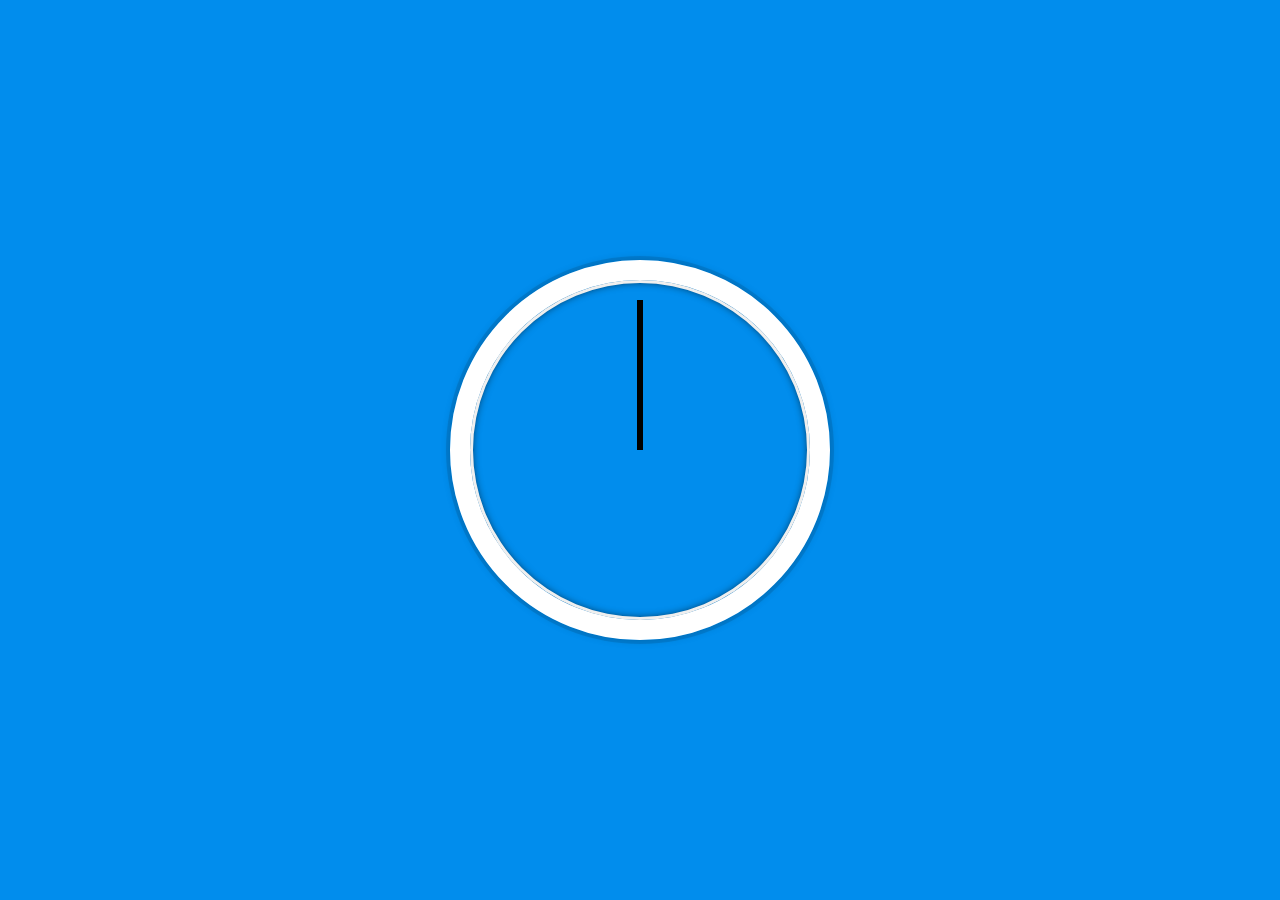
<file: CSS + JS Clock/index-START.html>
<!DOCTYPE html>
<html lang="en">
<head>
  <meta charset="UTF-8">
  <title>JS + CSS Clock</title>
  <link rel="stylesheet" href="./style.css">
</head>
<body>

    <div class="clock">
      <div class="clock-face">
        <div class="hand hour-hand"></div>
        <div class="hand min-hand"></div>
        <div class="hand second-hand"></div>
      </div>
    </div>
  
  <script src="./main.js"></script>
</body>
</html>
</file>
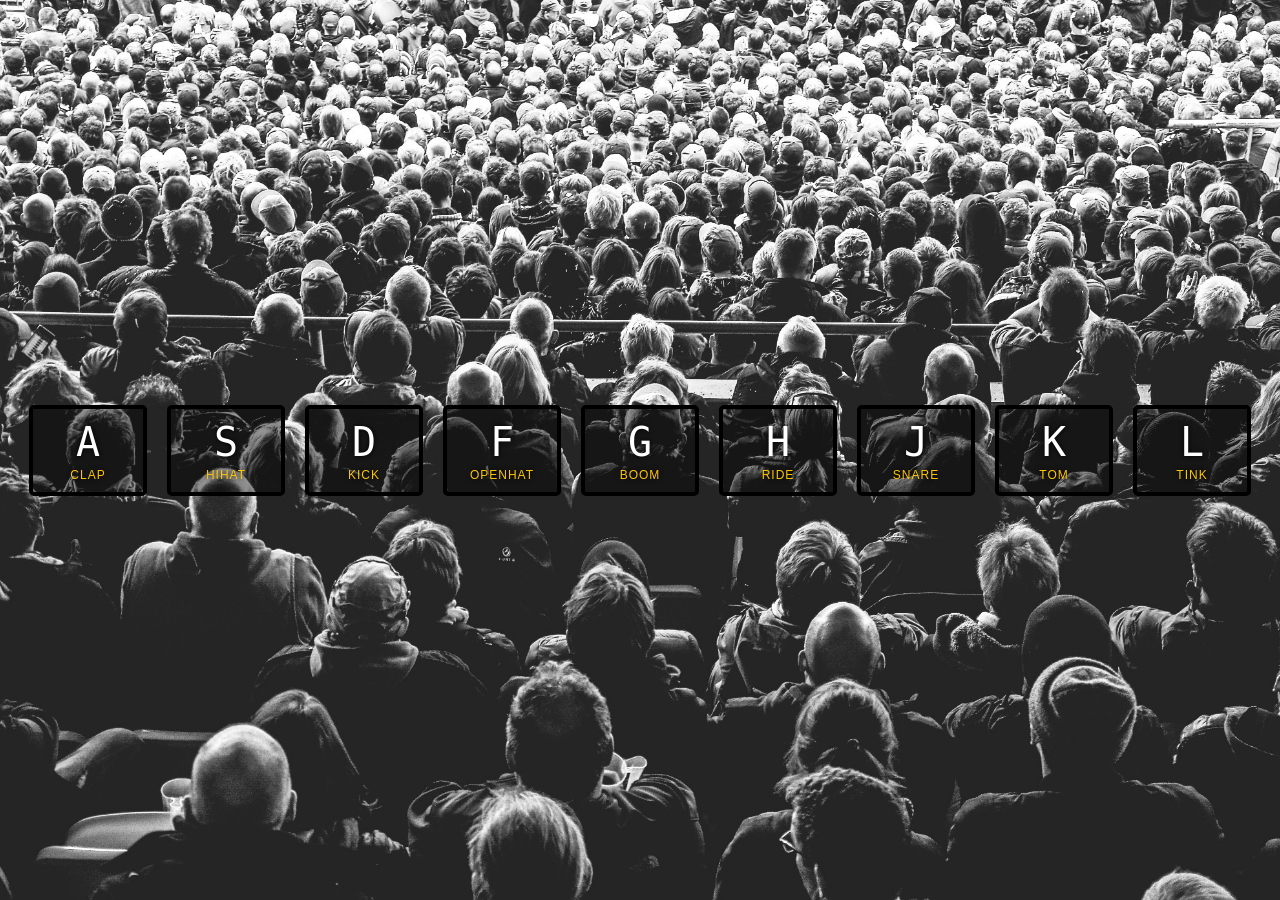
<file: Day-01/index-START.html>
<!DOCTYPE html>
<html lang="en">
<head>
  <meta charset="UTF-8">
  <title>JS Drum Kit</title>
  <link rel="stylesheet" href="style.css">
</head>
<body>


  <div class="keys">
    <div data-key="65" class="key">
      <kbd>A</kbd>
      <span class="sound">clap</span>
    </div>
    <div data-key="83" class="key">
      <kbd>S</kbd>
      <span class="sound">hihat</span>
    </div>
    <div data-key="68" class="key">
      <kbd>D</kbd>
      <span class="sound">kick</span>
    </div>
    <div data-key="70" class="key">
      <kbd>F</kbd>
      <span class="sound">openhat</span>
    </div>
    <div data-key="71" class="key">
      <kbd>G</kbd>
      <span class="sound">boom</span>
    </div>
    <div data-key="72" class="key">
      <kbd>H</kbd>
      <span class="sound">ride</span>
    </div>
    <div data-key="74" class="key">
      <kbd>J</kbd>
      <span class="sound">snare</span>
    </div>
    <div data-key="75" class="key">
      <kbd>K</kbd>
      <span class="sound">tom</span>
    </div>
    <div data-key="76" class="key">
      <kbd>L</kbd>
      <span class="sound">tink</span>
    </div>
  </div>

  <audio data-key="65" src="sounds/clap.wav"></audio>
  <audio data-key="83" src="sounds/hihat.wav"></audio>
  <audio data-key="68" src="sounds/kick.wav"></audio>
  <audio data-key="70" src="sounds/openhat.wav"></audio>
  <audio data-key="71" src="sounds/boom.wav"></audio>
  <audio data-key="72" src="sounds/ride.wav"></audio>
  <audio data-key="74" src="sounds/snare.wav"></audio>
  <audio data-key="75" src="sounds/tom.wav"></audio>
  <audio data-key="76" src="sounds/tink.wav"></audio>

<script>
  
  function playSound(e) {
    const audio = document.querySelector(`audio[data-key="${e.keyCode}"]`);
    const key = document.querySelector(`.key[data-key="${e.keyCode}"]`);
    if(!audio)return; //stop the function from running all together
    audio.currentTime = 0; //rewind to the start
    audio.play();
    key.classList.add('playing');
  }
  function removeTransition(e) {
    if(e.propertyName !== 'transform') return;  //skip it if it's not a transform
    this.classList.remove('playing');
  }

  const keys = document.querySelectorAll('.key');
  keys.forEach(key => key.addEventListener('transitionend', removeTransition));
  window.addEventListener('keydown', playSound);

</script>


</body>
</html>
</file>
<file: CSS + JS Clock/style.css>
html {
    background: #018DED url(https://unsplash.it/1500/1000?image=881&blur=5);
    background-size: cover;
    font-family: 'helvetica neue';
    text-align: center;
    font-size: 10px;
  }

  body {
    margin: 0;
    font-size: 2rem;
    display: flex;
    flex: 1;
    min-height: 100vh;
    align-items: center;
  }

  .clock {
    width: 30rem;
    height: 30rem;
    border: 20px solid white;
    border-radius: 50%;
    margin: 50px auto;
    position: relative;
    padding: 2rem;
    box-shadow:
      0 0 0 4px rgba(0,0,0,0.1),
      inset 0 0 0 3px #EFEFEF,
      inset 0 0 10px black,
      0 0 10px rgba(0,0,0,0.2);
  }

  .clock-face {
    position: relative;
    width: 100%;
    height: 100%;
    transform: translateY(-3px); /* account for the height of the clock hands */
  }

  .hand {
    width: 50%;
    height: 6px;
    background: black;
    position: absolute;
    top: 50%;
    transform-origin: 100%;
    transform: rotate(90deg);
    transition: all 0.05s;
    transition-timing-function: cubic-bezier(0.1, 2.7, 0.58, 1);
  }
</file>
<file: Day-01/style.css>
html {
  font-size: 10px;
  background: url('./background.jpg') bottom center;
  background-size: cover;
}

body,html {
  margin: 0;
  padding: 0;
  font-family: sans-serif;
}

.keys {
  display: flex;
  flex: 1;
  min-height: 100vh;
  align-items: center;
  justify-content: center;
}

.key {
  border: .4rem solid black;
  border-radius: .5rem;
  margin: 1rem;
  font-size: 1.5rem;
  padding: 1rem .5rem;
  transition: all 0.07s ease;
  width: 10rem;
  text-align: center;
  color: white;
  background: rgba(0,0,0,0.4);
  text-shadow: 0 0 .5rem black;
}

.playing {
  transform: scale(1.1);
  border-color: #ffc600;
  box-shadow: 0 0 1rem #ffc600;
}

kbd {
  display: block;
  font-size: 4rem;
}

.sound {
  font-size: 1.2rem;
  text-transform: uppercase;
  letter-spacing: .1rem;
  color: #ffc600;
}
</file>
